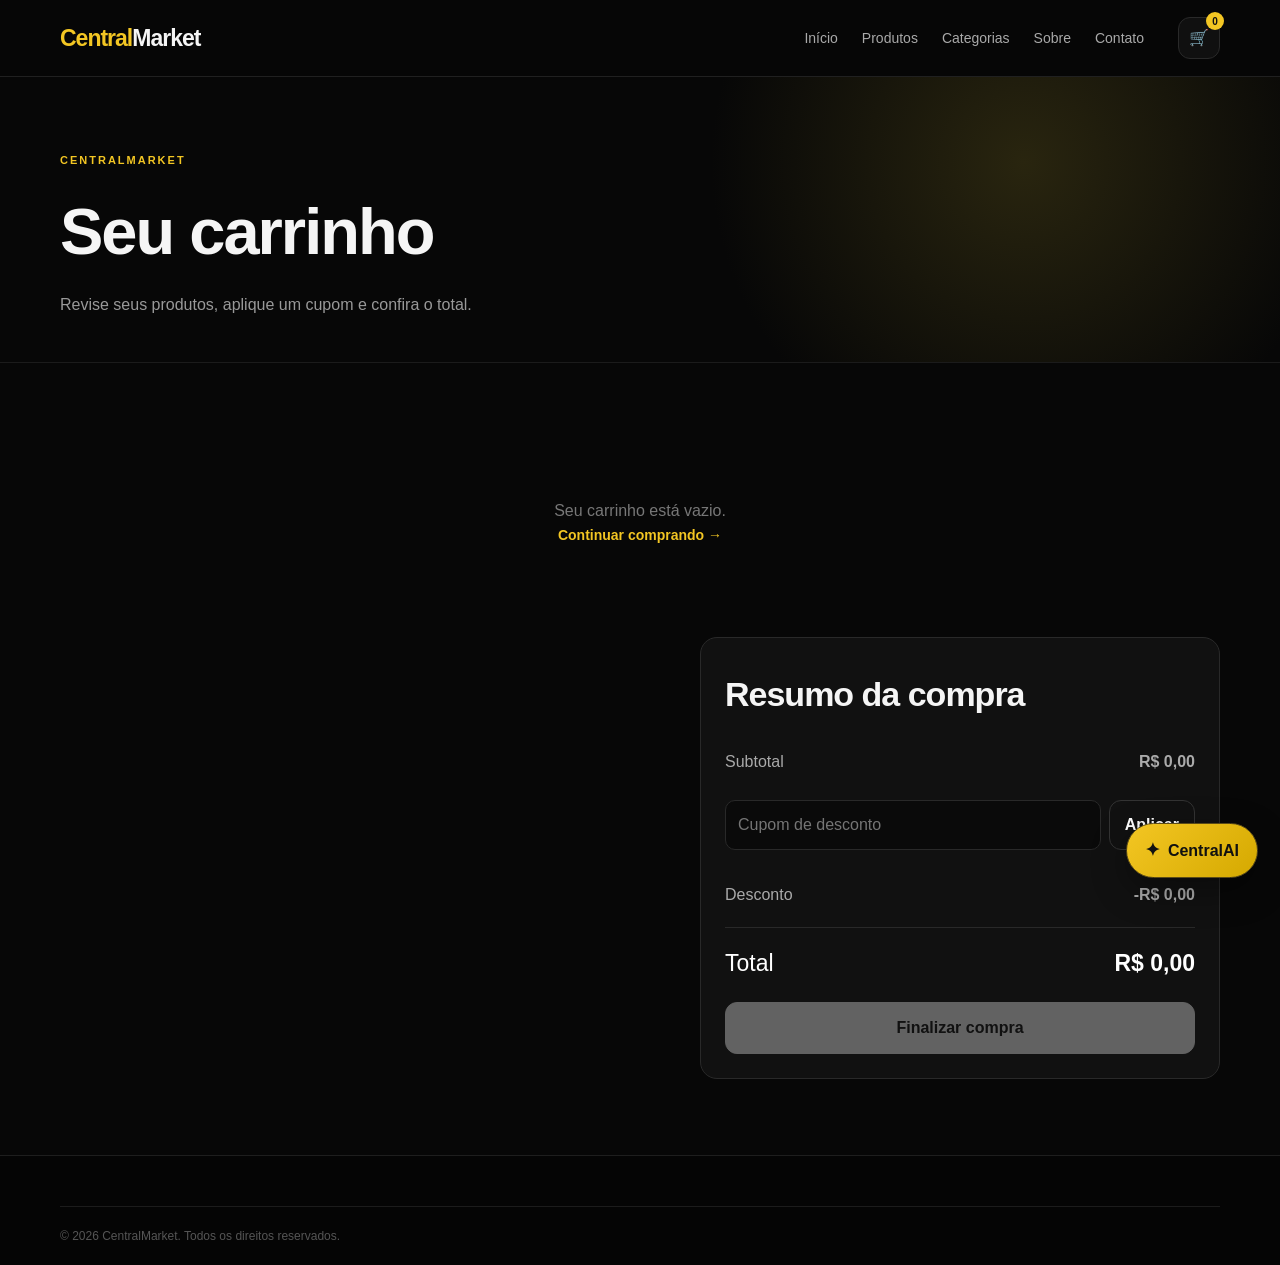
<file: carrinho.html>
<!DOCTYPE html>
<html lang="pt-BR"><head><meta charset="UTF-8"><meta name="viewport" content="width=device-width,initial-scale=1.0"><title>Seu carrinho — CentralMarket</title><link rel="stylesheet" href="style.css"></head>
<body><header class="header"><div class="container nav"><a class="logo" href="index.html"><span>Central</span>Market</a><nav><a href="index.html">Início</a><a href="produtos.html">Produtos</a><a href="categorias.html">Categorias</a><a href="sobre.html">Sobre</a><a href="contato.html">Contato</a></nav><div class="actions"><button class="icon-btn cart-btn" id="cartBtn">🛒<b id="cartCount">0</b></button></div></div></header>
<main><section class="page-hero"><div class="container"><span class="eyebrow">CENTRALMARKET</span><h1>Seu carrinho</h1><p>Revise seus produtos, aplique um cupom e confira o total.</p></div></section><section class="section"><div class="container" id="fullCart"></div></section></main><div id="cartMount"></div><footer class="footer"><div class="container copyright">© 2026 CentralMarket. Todos os direitos reservados.</div></footer><script src="script.js"></script><script src="centralai.js"></script>
</body></html>
</file>
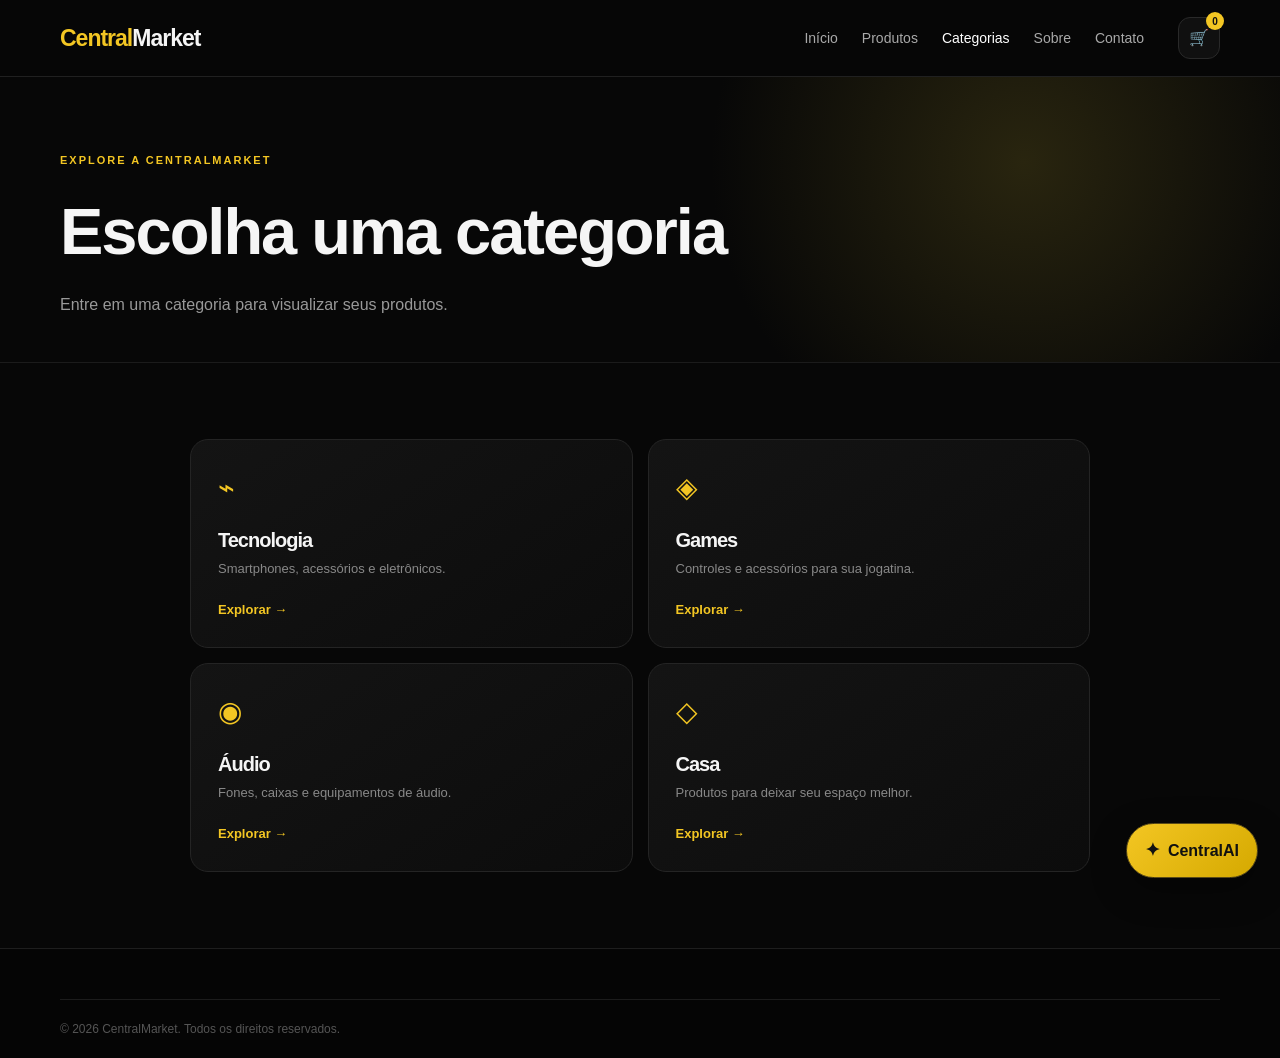
<file: categorias.html>
<!DOCTYPE html>
<html lang="pt-BR"><head><meta charset="UTF-8"><meta name="viewport" content="width=device-width,initial-scale=1.0"><title>Categorias — CentralMarket</title><link rel="stylesheet" href="style.css"></head>
<body><header class="header"><div class="container nav"><a class="logo" href="index.html"><span>Central</span>Market</a><nav><a href="index.html">Início</a><a href="produtos.html">Produtos</a><a class="active" href="categorias.html">Categorias</a><a href="sobre.html">Sobre</a><a href="contato.html">Contato</a></nav><div class="actions"><button class="icon-btn cart-btn" id="cartBtn">🛒<b id="cartCount">0</b></button></div></div></header>
<main><section class="page-hero"><div class="container"><span class="eyebrow">EXPLORE A CENTRALMARKET</span><h1>Escolha uma categoria</h1><p>Entre em uma categoria para visualizar seus produtos.</p></div></section>
<section class="section"><div class="container category-grid large">
<a class="category-card" href="produtos.html?categoria=Tecnologia"><span>⌁</span><h2>Tecnologia</h2><p>Smartphones, acessórios e eletrônicos.</p><b>Explorar →</b></a>
<a class="category-card" href="produtos.html?categoria=Games"><span>◈</span><h2>Games</h2><p>Controles e acessórios para sua jogatina.</p><b>Explorar →</b></a>
<a class="category-card" href="produtos.html?categoria=Áudio"><span>◉</span><h2>Áudio</h2><p>Fones, caixas e equipamentos de áudio.</p><b>Explorar →</b></a>
<a class="category-card" href="produtos.html?categoria=Casa"><span>◇</span><h2>Casa</h2><p>Produtos para deixar seu espaço melhor.</p><b>Explorar →</b></a>
</div></section></main><div id="cartMount"></div><footer class="footer"><div class="container copyright">© 2026 CentralMarket. Todos os direitos reservados.</div></footer><script src="script.js"></script><script src="centralai.js"></script>
</body></html>
</file>
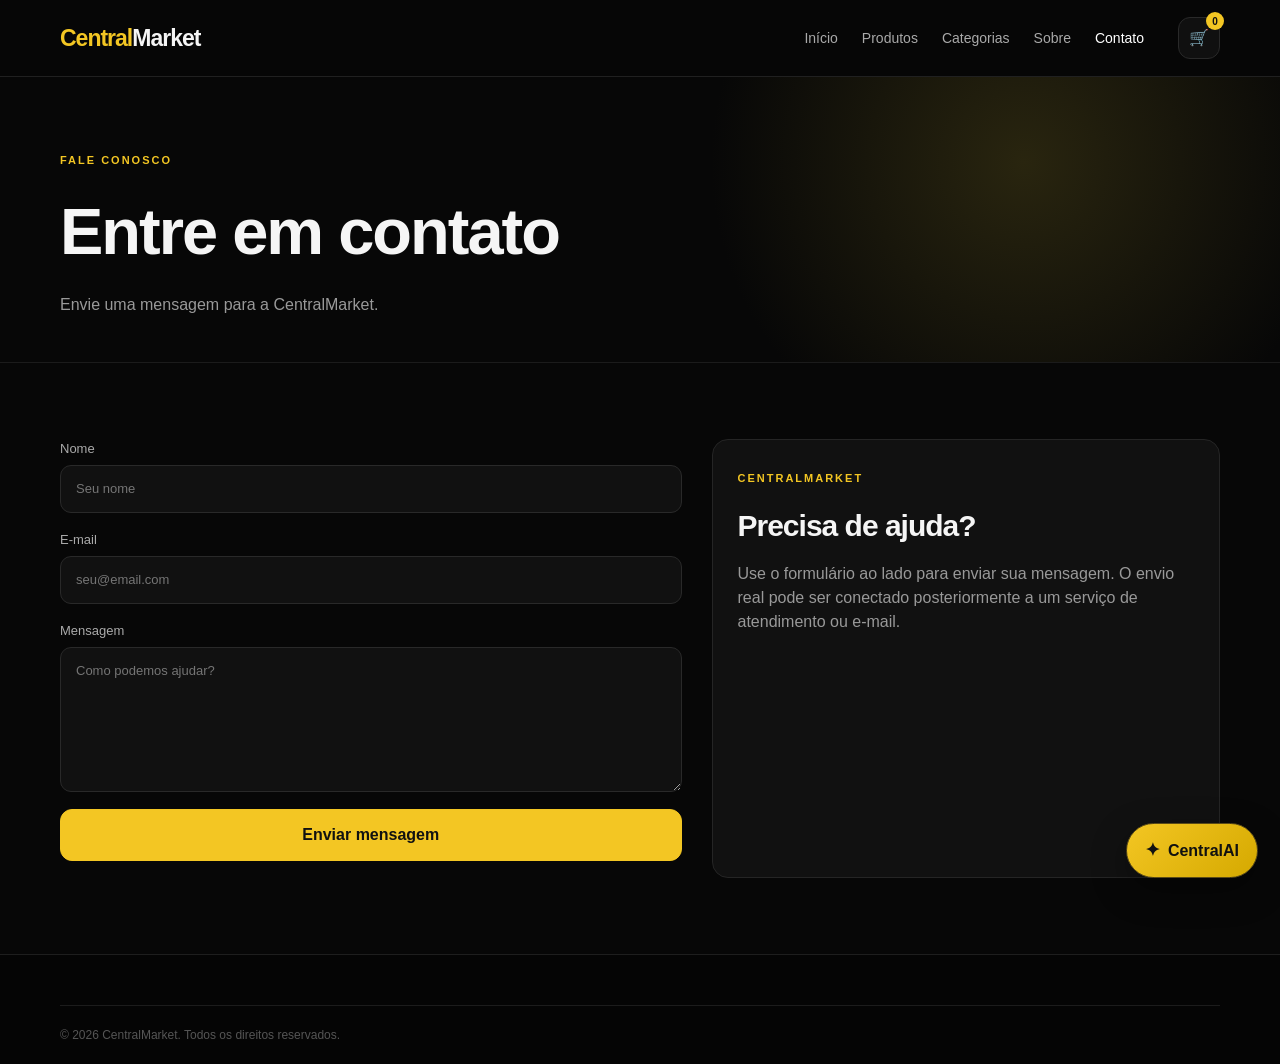
<file: contato.html>
<!DOCTYPE html>
<html lang="pt-BR"><head><meta charset="UTF-8"><meta name="viewport" content="width=device-width,initial-scale=1.0"><title>Contato — CentralMarket</title><link rel="stylesheet" href="style.css"></head>
<body><header class="header"><div class="container nav"><a class="logo" href="index.html"><span>Central</span>Market</a><nav><a href="index.html">Início</a><a href="produtos.html">Produtos</a><a href="categorias.html">Categorias</a><a href="sobre.html">Sobre</a><a class="active" href="contato.html">Contato</a></nav><div class="actions"><button class="icon-btn cart-btn" id="cartBtn">🛒<b id="cartCount">0</b></button></div></div></header>
<main><section class="page-hero"><div class="container"><span class="eyebrow">FALE CONOSCO</span><h1>Entre em contato</h1><p>Envie uma mensagem para a CentralMarket.</p></div></section>
<section class="section"><div class="container contact-grid"><form id="contactForm" class="contact-form"><label>Nome<input required type="text" placeholder="Seu nome"></label><label>E-mail<input required type="email" placeholder="seu@email.com"></label><label>Mensagem<textarea required rows="6" placeholder="Como podemos ajudar?"></textarea></label><button class="btn primary" type="submit">Enviar mensagem</button><p id="contactStatus" class="muted"></p></form><div class="contact-box"><span class="eyebrow">CENTRALMARKET</span><h2>Precisa de ajuda?</h2><p>Use o formulário ao lado para enviar sua mensagem. O envio real pode ser conectado posteriormente a um serviço de atendimento ou e-mail.</p></div></div></section></main><div id="cartMount"></div><footer class="footer"><div class="container copyright">© 2026 CentralMarket. Todos os direitos reservados.</div></footer><script src="script.js"></script><script src="centralai.js"></script>
</body></html>
</file>
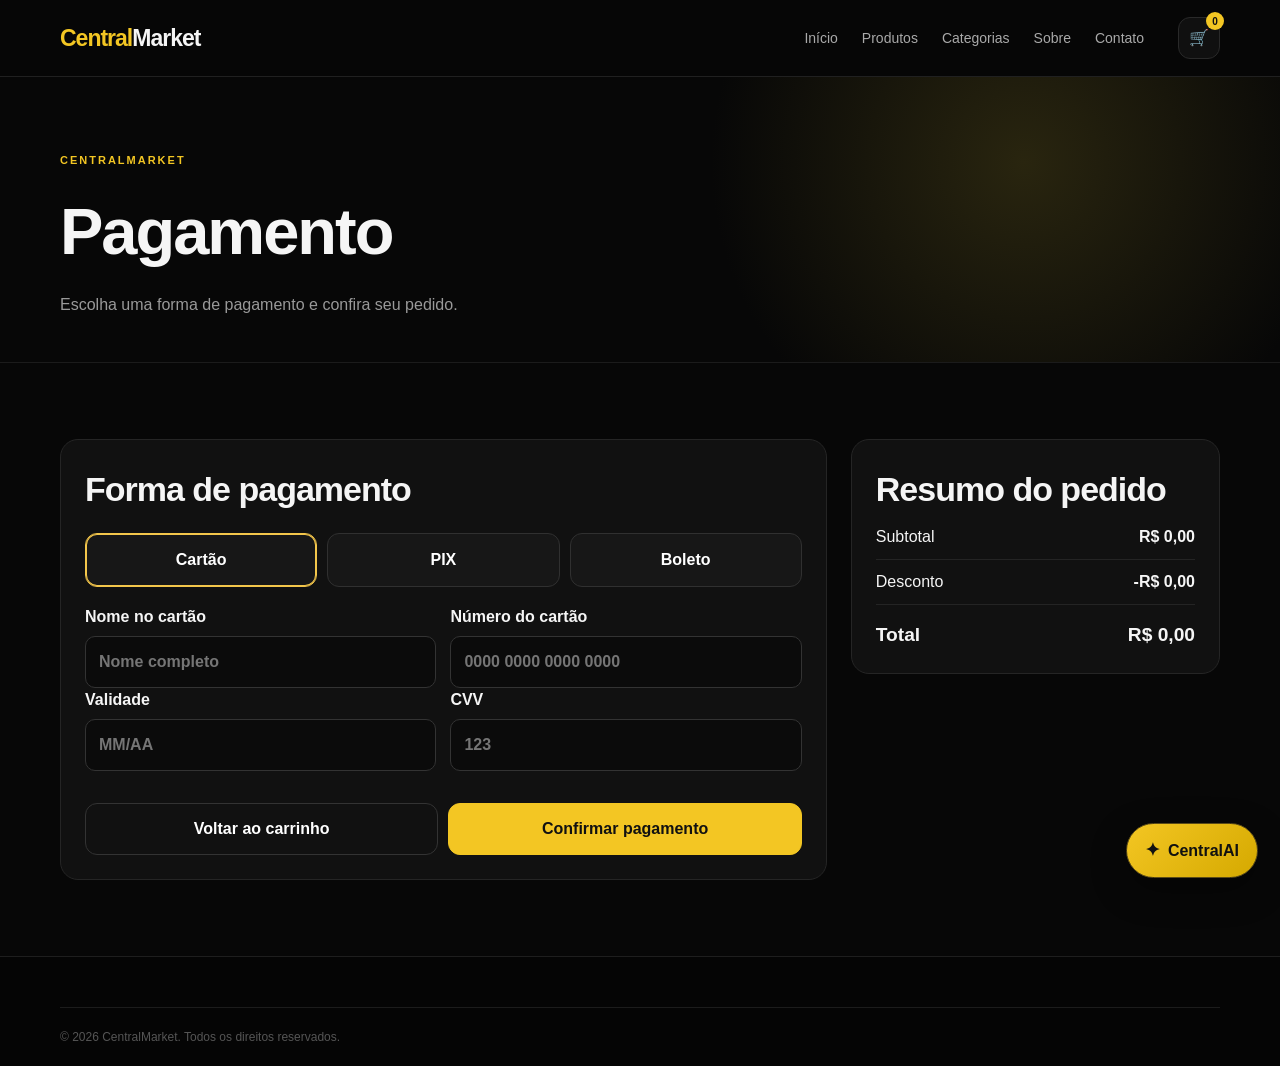
<file: pagamento.html>
<!DOCTYPE html>
<html lang="pt-BR">
<head><meta charset="UTF-8"><meta name="viewport" content="width=device-width,initial-scale=1.0"><title>Pagamento — CentralMarket</title><link rel="stylesheet" href="style.css"></head>
<body>
<header class="header"><div class="container nav"><a class="logo" href="index.html"><span>Central</span>Market</a><nav><a href="index.html">Início</a><a href="produtos.html">Produtos</a><a href="categorias.html">Categorias</a><a href="sobre.html">Sobre</a><a href="contato.html">Contato</a></nav><div class="actions"><button class="icon-btn cart-btn" id="cartBtn">🛒<b id="cartCount">0</b></button></div></div></header>
<main><section class="page-hero"><div class="container"><span class="eyebrow">CENTRALMARKET</span><h1>Pagamento</h1><p>Escolha uma forma de pagamento e confira seu pedido.</p></div></section>
<section class="section"><div class="container payment-layout">
<div class="payment-card" id="paymentCard"><h2>Forma de pagamento</h2><div class="payment-methods"><button class="payment-method active" data-method="card">Cartão</button><button class="payment-method" data-method="pix">PIX</button><button class="payment-method" data-method="boleto">Boleto</button></div>
<form class="payment-form" id="paymentForm">
<div id="cardFields"><div class="form-grid"><label>Nome no cartão<input placeholder="Nome completo"></label><label>Número do cartão<input inputmode="numeric" placeholder="0000 0000 0000 0000"></label></div><div class="form-grid"><label>Validade<input placeholder="MM/AA"></label><label>CVV<input inputmode="numeric" placeholder="123"></label></div></div>
<div id="pixFields" style="display:none"><label>Chave PIX<input placeholder="exemplo@centralmarket.com" disabled></label></div>
<div id="boletoFields" style="display:none"><p>O boleto demonstrativo seria gerado aqui após a confirmação.</p></div>
<div class="payment-actions"><a class="btn ghost" href="carrinho.html">Voltar ao carrinho</a><button class="btn primary" type="submit">Confirmar pagamento</button></div></form><div class="success-demo" id="successDemo">Pagamento demonstrativo confirmado. Nenhuma transação real foi efetuada.</div></div>
<aside class="order-card"><h2>Resumo do pedido</h2><div id="paymentItems"></div><div class="order-line"><span>Subtotal</span><strong id="paymentSubtotal">R$ 0,00</strong></div><div class="order-line"><span>Desconto</span><strong id="paymentDiscount">R$ 0,00</strong></div><div class="order-total"><span>Total</span><strong id="paymentTotal">R$ 0,00</strong></div></aside>
</div></section></main><div id="cartMount"></div><footer class="footer"><div class="container copyright">© 2026 CentralMarket. Todos os direitos reservados.</div></footer>
<script src="script.js"></script><script>
(function(){const products=window.CENTRALMARKET_PRODUCTS||[];const cart=JSON.parse(localStorage.getItem('centralmarket-cart')||'[]');const money=v=>new Intl.NumberFormat('pt-BR',{style:'currency',currency:'BRL'}).format(v);let sub=0;const box=document.getElementById('paymentItems');cart.forEach(i=>{const p=products.find(x=>x.id===i.id);const price=Number(i.price)||Number(p?.price)||0;sub+=price*i.qty;box.insertAdjacentHTML('beforeend',`<div class="order-line"><span>${i.name} × ${i.qty}</span><strong>${money(price*i.qty)}</strong></div>`)});const coupon=localStorage.getItem('centralmarket-coupon');const discount=coupon==='CENTRAL10'?sub*.10:0;document.getElementById('paymentSubtotal').textContent=money(sub);document.getElementById('paymentDiscount').textContent='-'+money(discount);document.getElementById('paymentTotal').textContent=money(sub-discount);document.querySelectorAll('.payment-method').forEach(btn=>btn.addEventListener('click',()=>{document.querySelectorAll('.payment-method').forEach(b=>b.classList.remove('active'));btn.classList.add('active');['card','pix','boleto'].forEach(x=>document.getElementById(x+'Fields').style.display=x===btn.dataset.method?'':'none')}));document.getElementById('paymentForm').addEventListener('submit',e=>{e.preventDefault();document.getElementById('paymentCard').classList.add('is-demo');document.getElementById('successDemo').scrollIntoView({behavior:'smooth',block:'nearest'})});})();
</script><script src="centralai.js"></script>
</body></html>
</file>
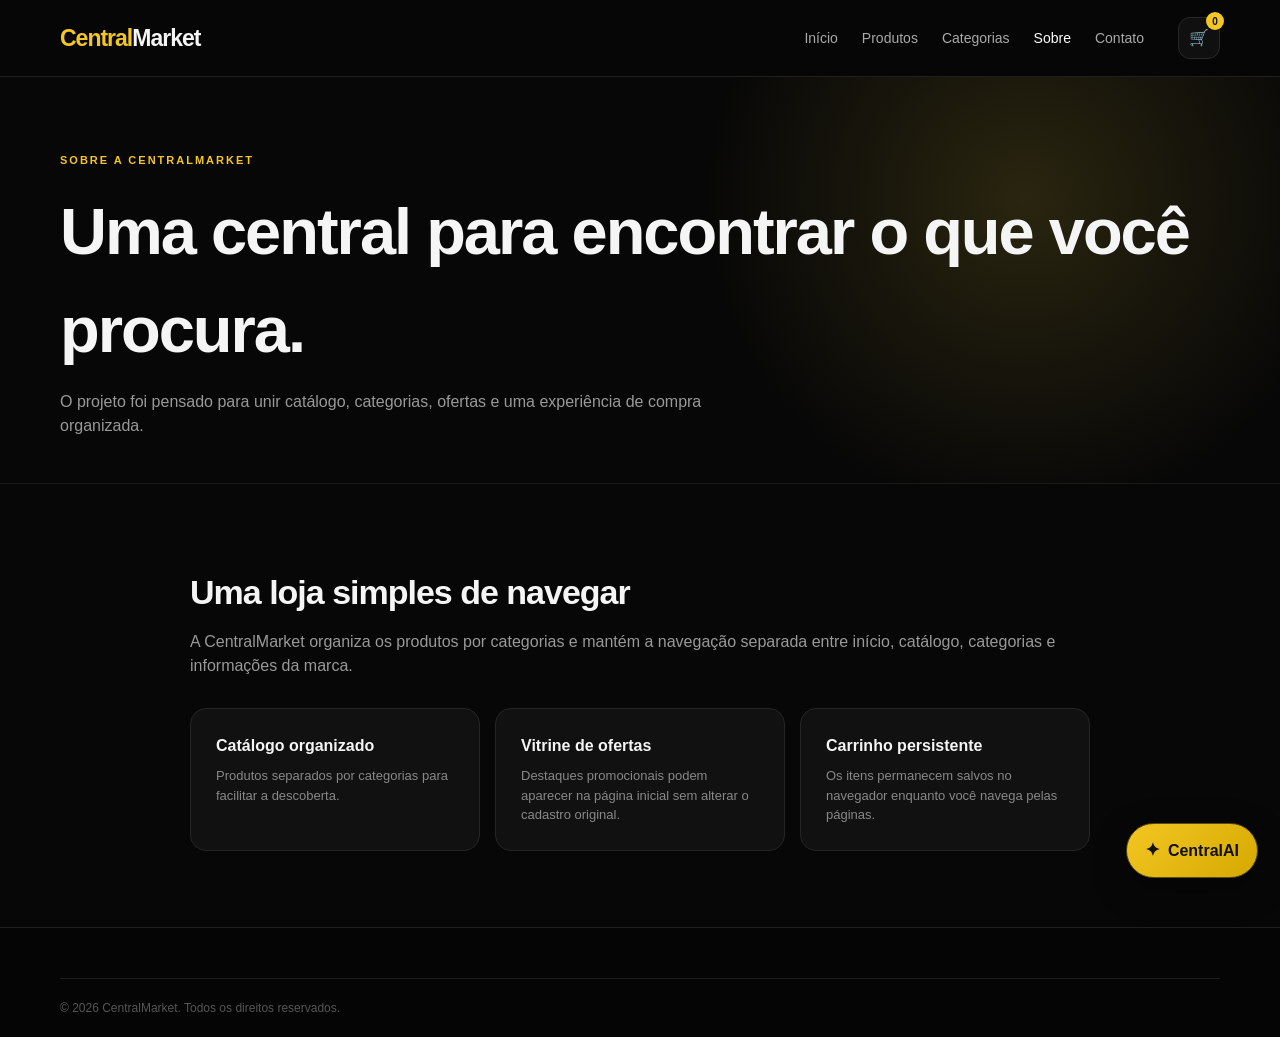
<file: sobre.html>
<!DOCTYPE html>
<html lang="pt-BR"><head><meta charset="UTF-8"><meta name="viewport" content="width=device-width,initial-scale=1.0"><title>Sobre — CentralMarket</title><link rel="stylesheet" href="style.css"></head>
<body><header class="header"><div class="container nav"><a class="logo" href="index.html"><span>Central</span>Market</a><nav><a href="index.html">Início</a><a href="produtos.html">Produtos</a><a href="categorias.html">Categorias</a><a class="active" href="sobre.html">Sobre</a><a href="contato.html">Contato</a></nav><div class="actions"><button class="icon-btn cart-btn" id="cartBtn">🛒<b id="cartCount">0</b></button></div></div></header>
<main><section class="page-hero"><div class="container"><span class="eyebrow">SOBRE A CENTRALMARKET</span><h1>Uma central para encontrar o que você procura.</h1><p>O projeto foi pensado para unir catálogo, categorias, ofertas e uma experiência de compra organizada.</p></div></section>
<section class="section"><div class="container content-narrow"><h2>Uma loja simples de navegar</h2><p>A CentralMarket organiza os produtos por categorias e mantém a navegação separada entre início, catálogo, categorias e informações da marca.</p><div class="info-cards"><div><strong>Catálogo organizado</strong><p>Produtos separados por categorias para facilitar a descoberta.</p></div><div><strong>Vitrine de ofertas</strong><p>Destaques promocionais podem aparecer na página inicial sem alterar o cadastro original.</p></div><div><strong>Carrinho persistente</strong><p>Os itens permanecem salvos no navegador enquanto você navega pelas páginas.</p></div></div></div></section></main><div id="cartMount"></div><footer class="footer"><div class="container copyright">© 2026 CentralMarket. Todos os direitos reservados.</div></footer><script src="script.js"></script><script src="centralai.js"></script>
</body></html>
</file>
<file: style.css>
*{box-sizing:border-box;margin:0;padding:0}html{scroll-behavior:smooth}body{font-family:Inter,Arial,sans-serif;background:#070707;color:#f5f5f5;line-height:1.5}a{text-decoration:none;color:inherit}button,input,select,textarea{font:inherit}.container{width:min(1160px,92%);margin:auto}.header{position:sticky;top:0;z-index:50;background:rgba(7,7,7,.9);backdrop-filter:blur(14px);border-bottom:1px solid #202020}.nav{height:76px;display:flex;align-items:center;gap:34px}.logo{font-size:23px;font-weight:900;letter-spacing:-1px}.logo span{color:#f3c623}.nav nav{display:flex;gap:24px;margin-left:auto}.nav nav a{color:#a9a9a9;font-size:14px;transition:.2s}.nav nav a:hover,.nav nav a.active{color:#fff}.actions{display:flex;gap:9px}.icon-btn{width:42px;height:42px;border:1px solid #292929;background:#101010;color:#fff;border-radius:12px;cursor:pointer;display:grid;place-items:center;position:relative}.icon-btn b{position:absolute;top:-6px;right:-5px;background:#f3c623;color:#111;border-radius:99px;font-size:10px;min-width:18px;height:18px;display:grid;place-items:center}.hero{padding:72px 0 55px;background:radial-gradient(circle at 75% 35%,#29250f 0,transparent 34%),#070707}.hero-grid{display:grid;grid-template-columns:1.05fr .95fr;gap:52px;align-items:center}.eyebrow{color:#f3c623;font-size:11px;font-weight:800;letter-spacing:2px}.hero h1{font-size:clamp(42px,6vw,72px);line-height:1.02;letter-spacing:-3px;margin:18px 0}.hero h1 strong{color:#f3c623}.hero p{max-width:570px;color:#aaa;font-size:17px}.hero-actions{display:flex;gap:12px;margin-top:30px}.btn{display:inline-flex;justify-content:center;align-items:center;border-radius:12px;padding:13px 20px;font-weight:800;border:1px solid #333;cursor:pointer}.btn.primary{background:#f3c623;color:#111;border-color:#f3c623}.btn.ghost{background:#111;color:#fff}.hero-video{height:430px;border-radius:26px;overflow:hidden;border:1px solid #292929;background:#111}.hero-video video{width:100%;height:100%;object-fit:cover}.benefits{border-top:1px solid #1c1c1c;border-bottom:1px solid #1c1c1c;background:#0c0c0c}.benefits-grid{display:grid;grid-template-columns:repeat(3,1fr);padding:25px 0;gap:25px}.benefits-grid div{display:flex;flex-direction:column;gap:3px}.benefits-grid strong{font-size:14px}.benefits-grid span,.muted{color:#888;font-size:13px}.section{padding:76px 0}.dark-section{background:#0b0b0b}.section-head{display:flex;justify-content:space-between;align-items:end;gap:20px;margin-bottom:30px}.section h2{font-size:34px;letter-spacing:-1px;margin-top:7px}.text-link{color:#f3c623;font-weight:700;font-size:14px}.category-grid{display:grid;grid-template-columns:repeat(4,1fr);gap:15px}.category-grid.large{grid-template-columns:repeat(2,1fr);max-width:900px}.category-card{background:linear-gradient(145deg,#141414,#0c0c0c);border:1px solid #242424;border-radius:18px;padding:27px;min-height:170px;transition:.2s}.category-card:hover{border-color:#f3c623;transform:translateY(-2px)}.category-card span{font-size:28px;color:#f3c623}.category-card h3,.category-card h2{margin:16px 0 4px;font-size:20px}.category-card p{color:#888;font-size:13px}.category-card b{display:block;color:#f3c623;margin-top:22px;font-size:13px}.product-grid{display:grid;grid-template-columns:repeat(4,1fr);gap:18px}.product-card{background:#111;border:1px solid #252525;border-radius:18px;overflow:hidden;position:relative}.product-image{height:205px;background:#181818;overflow:hidden}.product-image img{width:100%;height:100%;object-fit:cover}.discount{position:absolute;top:12px;left:12px;background:#f3c623;color:#111;font-weight:900;padding:5px 8px;border-radius:7px;font-size:11px}.product-info{padding:16px}.product-cat{color:#777;font-size:11px;text-transform:uppercase;letter-spacing:1px}.product-info h3{font-size:16px;margin:6px 0 8px}.stars{color:#f3c623;font-size:12px}.price{font-size:20px;font-weight:900;margin:9px 0}.old{color:#666;text-decoration:line-through;font-size:12px;margin-left:5px;font-weight:400}.add-btn{width:100%;border:1px solid #333;background:#191919;color:#fff;border-radius:10px;padding:10px;cursor:pointer;font-weight:800}.add-btn:hover{background:#f3c623;color:#111;border-color:#f3c623}.page-hero{padding:70px 0 45px;border-bottom:1px solid #1b1b1b;background:radial-gradient(circle at 80% 30%,#29250f,transparent 30%)}.page-hero h1{font-size:clamp(40px,6vw,65px);letter-spacing:-2px;margin:12px 0}.page-hero p{color:#999;max-width:650px}.catalog-tools{display:flex;gap:12px;margin-bottom:28px}.catalog-tools input,.catalog-tools select,.contact-form input,.contact-form textarea{width:100%;background:#111;border:1px solid #292929;color:#fff;border-radius:11px;padding:13px 15px;outline:none}.catalog-tools input:focus,.catalog-tools select:focus,.contact-form input:focus,.contact-form textarea:focus{border-color:#f3c623}.catalog-tools input{flex:1}.catalog-tools select{max-width:230px}.empty{text-align:center;padding:60px;color:#888}.hidden{display:none!important}.content-narrow{max-width:900px}.content-narrow>p{color:#999;margin:12px 0 30px}.info-cards{display:grid;grid-template-columns:repeat(3,1fr);gap:15px}.info-cards div,.contact-box{padding:25px;background:#111;border:1px solid #252525;border-radius:16px}.info-cards p{color:#888;font-size:13px;margin-top:8px}.contact-grid{display:grid;grid-template-columns:1.1fr .9fr;gap:30px}.contact-form{display:flex;flex-direction:column;gap:17px}.contact-form label{display:flex;flex-direction:column;gap:7px;font-size:13px;color:#aaa}.contact-form textarea{resize:vertical}.contact-box h2{font-size:30px;margin:14px 0}.contact-box p{color:#999}.footer{border-top:1px solid #1e1e1e;padding:50px 0 20px;background:#050505}.footer-grid{display:grid;grid-template-columns:2fr 1fr 1fr;gap:30px;padding-bottom:35px}.footer-grid>div{display:flex;flex-direction:column;gap:9px}.footer-grid p,.footer-grid a:not(.logo){color:#777;font-size:13px}.footer-grid strong{font-size:13px}.copyright{padding-top:20px;border-top:1px solid #1c1c1c;color:#555;font-size:12px}.cart-backdrop{position:fixed;inset:0;background:rgba(0,0,0,.65);z-index:90;opacity:0;pointer-events:none;transition:.2s}.cart-backdrop.open{opacity:1;pointer-events:auto}.cart-drawer{position:fixed;right:0;top:0;height:100vh;width:min(430px,94vw);background:#0d0d0d;border-left:1px solid #2a2a2a;z-index:100;transform:translateX(105%);transition:.25s;display:flex;flex-direction:column}.cart-drawer.open{transform:translateX(0)}.cart-head{display:flex;justify-content:space-between;align-items:center;padding:22px;border-bottom:1px solid #252525}.cart-head h2{font-size:21px}.close-cart{border:0;background:none;color:#aaa;font-size:25px;cursor:pointer}.cart-items{padding:16px 20px;overflow:auto;flex:1}.cart-item{display:grid;grid-template-columns:1fr auto;gap:8px;padding:14px 0;border-bottom:1px solid #202020}.cart-item strong{font-size:14px}.cart-item small{color:#888}.qty{display:flex;gap:7px;align-items:center}.qty button{background:#191919;border:1px solid #303030;color:#fff;width:26px;height:26px;border-radius:7px;cursor:pointer}.cart-foot{padding:20px;border-top:1px solid #252525}.cart-total{display:flex;justify-content:space-between;font-weight:900;font-size:20px;margin-bottom:14px}.checkout{width:100%}.cart-empty{color:#777;text-align:center;padding:60px 10px}.toast{position:fixed;bottom:25px;left:50%;transform:translate(-50%,20px);opacity:0;z-index:200;background:#f3c623;color:#111;padding:12px 18px;border-radius:10px;font-weight:800;transition:.2s}.toast.show{opacity:1;transform:translate(-50%,0)}
@media(max-width:850px){.nav{gap:14px}.nav nav{gap:12px}.hero-grid,.contact-grid{grid-template-columns:1fr}.hero-video{height:320px}.product-grid{grid-template-columns:repeat(2,1fr)}.category-grid{grid-template-columns:repeat(2,1fr)}.info-cards,.benefits-grid{grid-template-columns:1fr}.footer-grid{grid-template-columns:1fr 1fr}.nav nav{display:none}}
@media(max-width:520px){.product-grid,.category-grid,.category-grid.large{grid-template-columns:1fr}.hero{padding-top:45px}.hero h1{letter-spacing:-2px}.catalog-tools{flex-direction:column}.catalog-tools select{max-width:none}.footer-grid{grid-template-columns:1fr}.section{padding:55px 0}}

.product-link{display:block}.product-link:hover h3{color:#f3c623}.product-detail-section{padding-top:60px}.product-detail-section>.container{display:grid;grid-template-columns:1fr 1fr;gap:45px;align-items:start}.detail-image{height:530px;border-radius:22px;overflow:hidden;border:1px solid #292929;background:#111}.detail-image img{width:100%;height:100%;object-fit:cover}.detail-info{padding:25px 0}.detail-info h1{font-size:clamp(40px,5vw,62px);letter-spacing:-2px;line-height:1.02;margin:12px 0}.detail-desc{color:#999;font-size:16px;max-width:540px}.detail-brand{margin:20px 0;color:#888}.detail-brand strong{color:#eee}.detail-price{font-size:34px;font-weight:900;margin:22px 0}.detail-price span{font-size:15px;color:#666;text-decoration:line-through;margin-left:8px}.detail-price b{font-size:12px;background:#f3c623;color:#111;padding:6px 8px;border-radius:6px;margin-left:8px;vertical-align:middle}.detail-info .btn{margin:5px 7px 5px 0}.specs{grid-column:1/-1;border-top:1px solid #222;padding-top:35px}.specs h2{margin-bottom:18px}.spec-grid{display:grid;grid-template-columns:repeat(2,1fr);border:1px solid #252525;border-radius:15px;overflow:hidden}.spec-grid div{padding:16px 18px;background:#101010;border-bottom:1px solid #222;display:flex;justify-content:space-between;gap:20px}.spec-grid div:nth-child(odd){border-right:1px solid #222}.spec-grid span{color:#777}.full-cart{display:grid}.full-cart-items{min-width:0}.full-cart-item{display:grid;grid-template-columns:75px 1fr auto;align-items:center;gap:17px;padding:18px 0;border-bottom:1px solid #222}.full-cart-item>img{width:75px;height:75px;object-fit:cover;border-radius:12px}.full-cart-main{display:flex;justify-content:space-between;gap:20px;align-items:center}.full-cart-main h3{margin:4px 0}.full-cart-main p{color:#888;font-size:13px}.checkout-box{margin-top:30px;margin-left:auto;width:min(520px,100%);background:#111;border:1px solid #292929;border-radius:17px;padding:24px}.checkout-box h2{margin-bottom:20px}.summary-line,.summary-total{display:flex;justify-content:space-between;gap:20px;padding:10px 0;color:#aaa}.summary-total{border-top:1px solid #292929;margin-top:10px;padding-top:18px;color:#fff;font-size:23px}.coupon-row{display:flex;gap:8px;margin:16px 0 5px}.coupon-row input{flex:1;background:#0a0a0a;border:1px solid #292929;color:#fff;border-radius:10px;padding:12px}.coupon-row .btn{padding:10px 15px}.coupon-msg{font-size:12px;color:#f3c623;min-height:18px}.checkout{margin-top:12px}@media(max-width:850px){.product-detail-section>.container{grid-template-columns:1fr}.detail-image{height:380px}.spec-grid{grid-template-columns:1fr}.spec-grid div:nth-child(odd){border-right:0}.full-cart-item{grid-template-columns:60px 1fr}.full-cart-item>strong{grid-column:2}.full-cart-main{flex-direction:column;align-items:flex-start}.full-cart-item>img{width:60px;height:60px}}

/* Ajustes de carrinho e responsividade */
.cart-item{grid-template-columns:58px 1fr;align-items:center}
.cart-item>img{width:58px;height:58px;object-fit:cover;border-radius:10px;background:#181818}
.cart-item-main{min-width:0;display:flex;flex-direction:column;gap:4px}
.cart-item-main strong{white-space:nowrap;overflow:hidden;text-overflow:ellipsis}
.cart-item-actions{display:flex;justify-content:space-between;align-items:center;gap:10px;margin-top:5px}
.remove-btn{border:0;background:none;color:#777;font-size:11px;cursor:pointer;padding:4px 0}
.remove-btn:hover{color:#f3c623}
.full-cart-price{display:flex;flex-direction:column;align-items:flex-end;gap:7px}
.btn:disabled{opacity:.45;cursor:not-allowed;filter:grayscale(1)}
@media(max-width:520px){
  .nav{height:66px}
  .logo{font-size:20px}
  .actions{margin-left:auto}
  .icon-btn{width:38px;height:38px}
  .hero-video{height:260px}
  .detail-info .btn{width:100%;margin-right:0}
  .full-cart-item{grid-template-columns:55px 1fr;gap:10px}
  .full-cart-item>img{width:55px;height:55px}
  .full-cart-main{gap:10px}
  .full-cart-price{grid-column:2;align-items:flex-start;flex-direction:row;justify-content:space-between;width:100%}
  .coupon-row{flex-direction:column}
  .coupon-row .btn{width:100%}
  .cart-item-actions{align-items:flex-start}
}


/* Pagamento demonstrativo */
.payment-layout{display:grid;grid-template-columns:minmax(0,1.35fr) minmax(280px,.65fr);gap:24px;align-items:start}.payment-card,.order-card{background:#111;border:1px solid #252525;border-radius:18px;padding:24px}.payment-card h2,.order-card h2{margin-top:0}.payment-methods{display:grid;grid-template-columns:repeat(3,1fr);gap:10px;margin:18px 0}.payment-method{border:1px solid #303030;background:#171717;color:#fff;border-radius:12px;padding:14px;cursor:pointer;text-align:center;font-weight:700}.payment-method.active{border-color:#f3c64b;box-shadow:0 0 0 1px #f3c64b inset}.payment-form{display:grid;gap:14px}.payment-form label{display:grid;gap:7px;font-weight:700}.payment-form input,.payment-form select{width:100%;box-sizing:border-box;background:#0b0b0b;color:#fff;border:1px solid #333;border-radius:10px;padding:13px}.form-grid{display:grid;grid-template-columns:1fr 1fr;gap:14px}.demo-note{padding:13px 15px;border:1px dashed #6c5720;background:#1a160b;color:#d9c98e;border-radius:10px;font-size:.92rem}.order-line{display:flex;justify-content:space-between;gap:15px;padding:10px 0;border-bottom:1px solid #242424}.order-line:last-child{border-bottom:0}.order-total{display:flex;justify-content:space-between;font-size:1.2rem;font-weight:800;padding-top:16px}.payment-actions{display:flex;gap:10px;align-items:center;margin-top:18px}.payment-actions .btn{flex:1;text-align:center}.success-demo{display:none;margin-top:14px;padding:14px;border-radius:10px;background:#102015;border:1px solid #2e6b3c;color:#b9e7c2}.payment-card.is-demo .success-demo{display:block}@media(max-width:800px){.payment-layout{grid-template-columns:1fr}.payment-methods{grid-template-columns:1fr}.form-grid{grid-template-columns:1fr}}

/* CentralAI */
#centralAI{font-family:inherit}.centralai-launcher{position:fixed;right:22px;bottom:22px;z-index:9998;border:1px solid #5b4b17;background:linear-gradient(135deg,#f3c623,#d5a900);color:#111;border-radius:999px;padding:13px 18px;display:flex;align-items:center;gap:8px;font-weight:900;box-shadow:0 12px 35px rgba(0,0,0,.35);cursor:pointer}.centralai-launcher.hidden{display:none}.centralai-spark{font-size:18px}.centralai-panel{position:fixed;right:22px;bottom:22px;width:min(390px,calc(100vw - 28px));height:min(600px,calc(100vh - 44px));z-index:9999;background:#0b0b0b;border:1px solid #292929;border-radius:20px;box-shadow:0 25px 80px rgba(0,0,0,.65);display:none;overflow:hidden;flex-direction:column}.centralai-panel.open{display:flex}.centralai-head{display:flex;justify-content:space-between;align-items:center;padding:17px 18px;border-bottom:1px solid #252525;background:#101010}.centralai-head strong{display:block;font-size:17px}.centralai-head small{display:block;color:#777;margin-top:3px}.centralai-head button{border:0;background:#1b1b1b;color:#aaa;width:32px;height:32px;border-radius:9px;font-size:22px;cursor:pointer}.centralai-messages{flex:1;overflow:auto;padding:17px;display:flex;flex-direction:column;gap:10px}.centralai-message{max-width:86%;padding:11px 13px;border-radius:14px;line-height:1.45;font-size:14px;white-space:pre-wrap}.centralai-message.assistant{align-self:flex-start;background:#171717;border:1px solid #252525;color:#eee;border-top-left-radius:5px}.centralai-message.user{align-self:flex-end;background:#f3c623;color:#111;border-top-right-radius:5px}.centralai-message.loading{opacity:.6}.centralai-message.error{color:#f1c4c4;border-color:#4c2929}.centralai-suggestions{display:flex;gap:7px;overflow:auto;padding:0 14px 10px}.centralai-suggestions button{white-space:nowrap;background:#121212;border:1px solid #2b2b2b;color:#ccc;border-radius:999px;padding:8px 10px;font-size:11px;cursor:pointer}.centralai-suggestions button:hover{border-color:#f3c623;color:#f3c623}.centralai-form{display:flex;gap:8px;padding:12px;border-top:1px solid #252525;background:#0f0f0f}.centralai-form input{min-width:0;flex:1;background:#171717;border:1px solid #303030;color:#fff;border-radius:12px;padding:12px 13px;outline:none}.centralai-form input:focus{border-color:#8b721b}.centralai-form button{width:45px;border:0;border-radius:12px;background:#f3c623;color:#111;font-size:17px;font-weight:900;cursor:pointer}.centralai-form button:disabled{opacity:.5}@media(max-width:520px){.centralai-launcher{right:14px;bottom:14px}.centralai-panel{right:8px;bottom:8px;width:calc(100vw - 16px);height:calc(100vh - 16px);border-radius:16px}}
</file>
